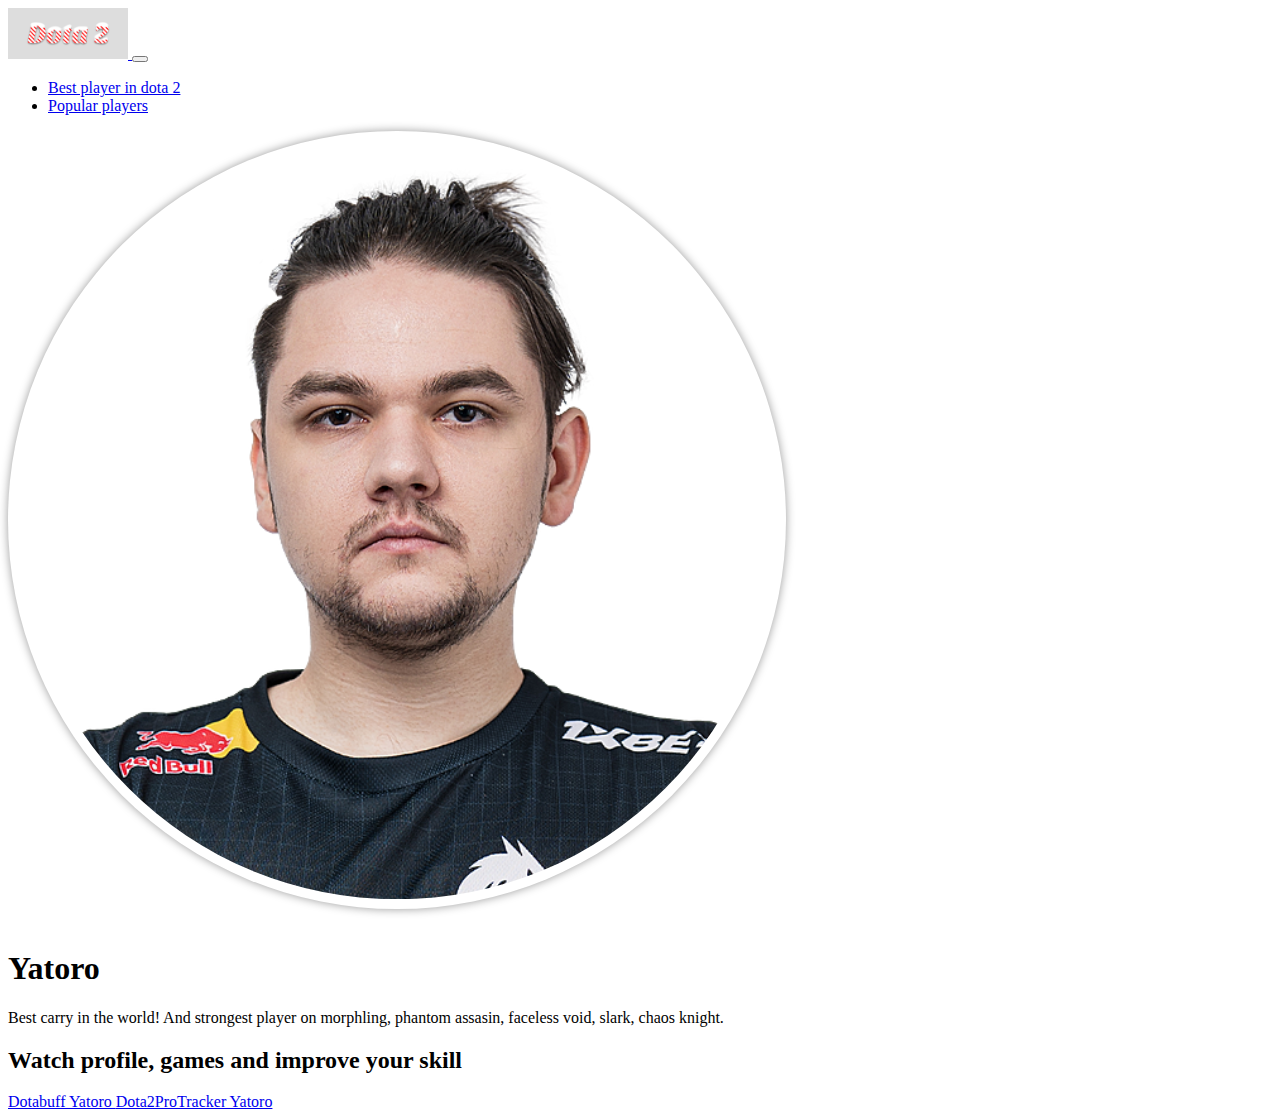
<file: index.html>
<!DOCTYPE html>
<html lang="en">
  <head>
    <meta charset="UTF-8" />
    <meta name="viewport" content="width=device-width, initial-scale=1.0" />
    <title>Yatoro</title>
    <link
      href="https://cdn.jsdelivr.net/npm/bootstrap@5.3.2/dist/css/bootstrap.min.css"
      rel="stylesheet"
      integrity="sha384-T3c6CoIi6uLrA9TneNEoa7RxnatzjcDSCmG1MXxSR1GAsXEV/Dwwykc2MPK8M2HN"
      crossorigin="anonymous"
    />
    <script
      src="https://cdn.jsdelivr.net/npm/bootstrap@5.3.2/dist/js/bootstrap.min.js"
      integrity="sha384-BBtl+eGJRgqQAUMxJ7pMwbEyER4l1g+O15P+16Ep7Q9Q+zqX6gSbd85u4mG4QzX+"
      crossorigin="anonymous"
    ></script>
    <link rel="apple-touch-icon" sizes="180x180" href="/apple-touch-icon.png" />
    <link rel="icon" type="image/png" sizes="32x32" href="/favicon-32x32.png" />
    <link rel="icon" type="image/png" sizes="16x16" href="/favicon-16x16.png" />
    <link rel="manifest" href="/site.webmanifest" />
    <link rel="stylesheet" href="css/main.css" />
  </head>
  <body>
    <nav class="navbar navbar-expand-lg navbar-dark bg-dark">
      <div class="container">
        <a class="navbar-brand p-0" href="/">
          <img src="Dota 2.png" alt="Dota2" width="120" />
        </a>
        <button
          class="navbar-toggler"
          type="button"
          data-bs-toggle="collapse"
          data-bs-target="#navbarNav"
          aria-controls="navbarNav"
          aria-expanded="false"
          aria-label="Toggle navigation"
        >
          <span class="navbar-toggler-icon"></span>
        </button>
        <div class="collapse navbar-collapse" id="navbarNav">
          <ul class="navbar-nav">
            <li class="nav-item">
              <a class="nav-link active" aria-current="page" href="/"
                >Best player in dota 2</a
              >
            </li>
            <li class="nav-item">
              <a class="nav-link waiting" href="popular.html"
                >Popular players</a
              >
            </li>
          </ul>
        </div>
      </div>
    </nav>
    <div class="container text-center my-5">
      <div class="row">
        <div class="col-lg-6 col-md-8 mx-auto">
          <img class="rounded-img" src="img2.png" alt="Yatoro" />
          <h1 class="fw-light">Yatoro</h1>
          <p class="lead text-muted">
            Best carry in the world! And strongest player on morphling, phantom
            assasin, faceless void, slark, chaos knight.
          </p>
          <h2>Watch profile, games and improve your skill</h2>
          <a
            href="https://ru.dotabuff.com/players/321580662"
            target="_blank"
            class="btn btn-primary"
          >
            Dotabuff Yatoro
          </a>
          <a
            href="https://dota2protracker.com/player/Yatoro#"
            target="_blank"
            class="btn btn-secondary"
          >
            Dota2ProTracker Yatoro
          </a>
        </div>
      </div>
    </div>
  </body>
</html>
</file>
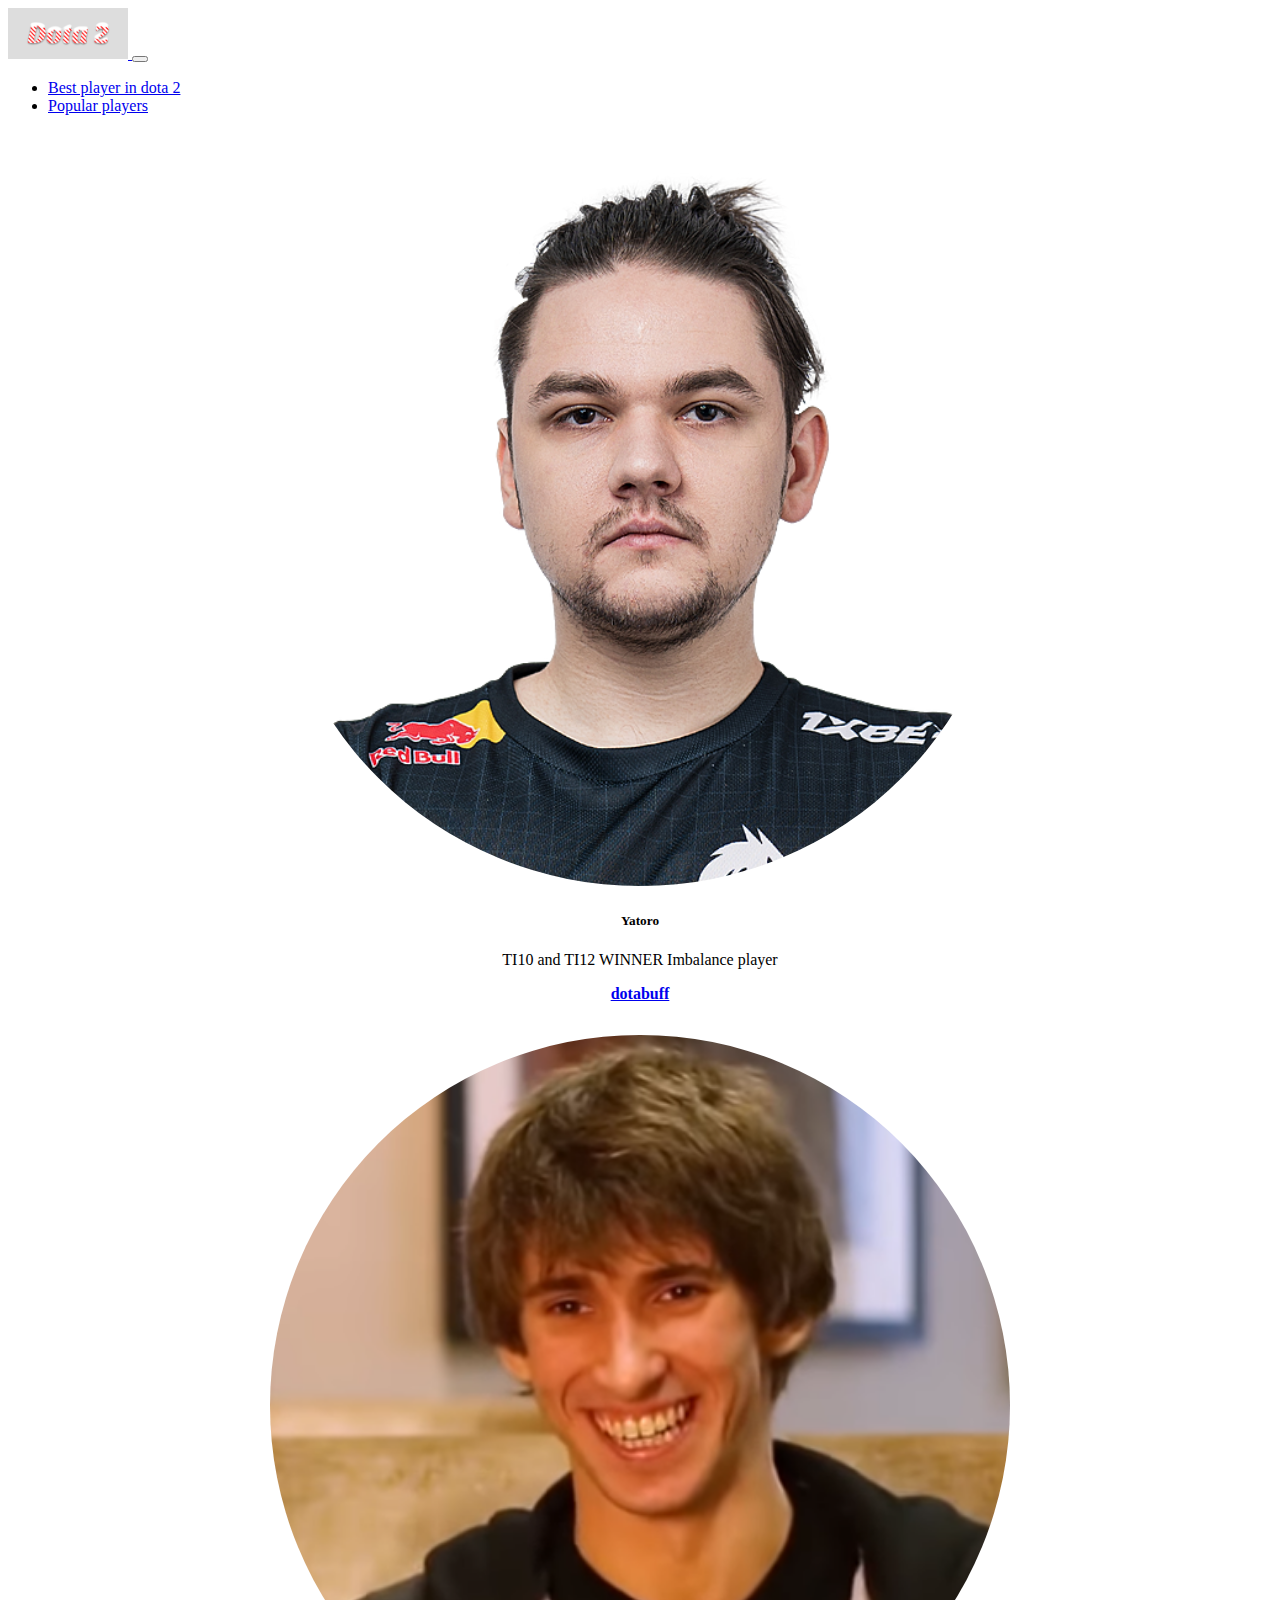
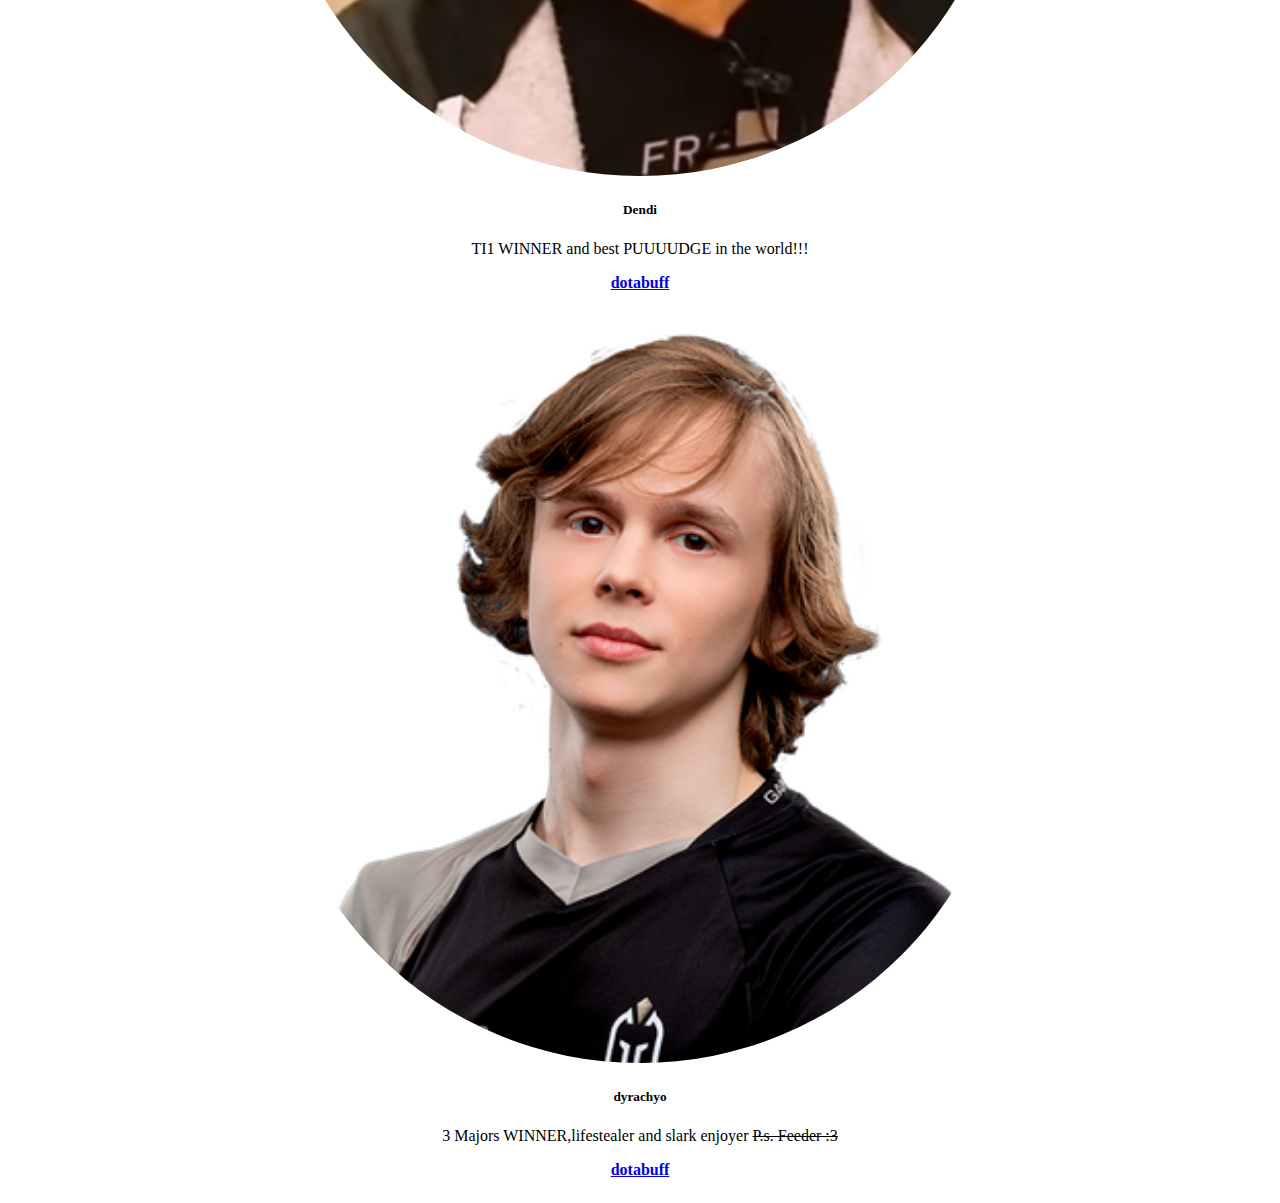
<file: popular.html>
<!DOCTYPE html>
<html lang="en">
  <head>
    <meta charset="UTF-8" />
    <meta name="viewport" content="width=device-width, initial-scale=1.0" />
    <title>Popular players</title>
    <link
      href="https://cdn.jsdelivr.net/npm/bootstrap@5.3.2/dist/css/bootstrap.min.css"
      rel="stylesheet"
      integrity="sha384-T3c6CoIi6uLrA9TneNEoa7RxnatzjcDSCmG1MXxSR1GAsXEV/Dwwykc2MPK8M2HN"
      crossorigin="anonymous"
    />
    <script
      src="https://cdn.jsdelivr.net/npm/bootstrap@5.3.2/dist/js/bootstrap.min.js"
      integrity="sha384-BBtl+eGJRgqQAUMxJ7pMwbEyER4l1g+O15P+16Ep7Q9Q+zqX6gSbd85u4mG4QzX+"
      crossorigin="anonymous"
    ></script>
    <link rel="apple-touch-icon" sizes="180x180" href="/apple-touch-icon.png" />
    <link rel="icon" type="image/png" sizes="32x32" href="/favicon-32x32.png" />
    <link rel="icon" type="image/png" sizes="16x16" href="/favicon-16x16.png" />
    <link rel="manifest" href="/site.webmanifest" />
    <link rel="stylesheet" href="css/main.css" />
  </head>
  <body>
    <nav class="navbar navbar-expand-lg navbar-dark bg-dark">
      <div class="container">
        <a class="navbar-brand p-0" href="/">
          <img src="Dota 2.png" alt="Dota2" width="120" />
        </a>
        <button
          class="navbar-toggler"
          type="button"
          data-bs-toggle="collapse"
          data-bs-target="#navbarNav"
          aria-controls="navbarNav"
          aria-expanded="false"
          aria-label="Toggle navigation"
        >
          <span class="navbar-toggler-icon"></span>
        </button>
        <div class="collapse navbar-collapse" id="navbarNav">
          <ul class="navbar-nav">
            <li class="nav-item">
              <a class="nav-link" aria-current="page" href="/"
                >Best player in dota 2</a
              >
            </li>
            <li class="nav-item">
              <a class="nav-link active" href="popular.html">Popular players</a>
            </li>
          </ul>
        </div>
      </div>
    </nav>
    <div class="container my-5">
      <div class="row row-cols-1 row-cols-md-2 row-cols-lg-3 g-5">
        <div class="col">
          <div class="card">
            <img src="img2.png" class="card-img-top" alt="Yatoro" />
            <div class="card-body">
              <h5 class="card-title">Yatoro</h5>
              <p class="card-text">TI10 and TI12 WINNER Imbalance player</p>
              <a
                href="https://ru.dotabuff.com/players/321580662"
                class="btn btn-primary"
                target="_blank"
                ><b>dotabuff</b></a
              >
            </div>
          </div>
        </div>
        <div class="col">
          <div class="card">
            <img src="dendi3.png" class="card-img-top" alt="Dendi" />
            <div class="card-body">
              <h5 class="card-title">Dendi</h5>
              <p class="card-text">
                TI1 WINNER and best PUUUUDGE in the world!!!
              </p>
              <a
                href="https://ru.dotabuff.com/players/70388657"
                class="btn btn-primary"
                target="_blank"
                ><b>dotabuff</b></a
              >
            </div>
          </div>
        </div>
        <div class="col">
          <div class="card">
            <img src="dyrachyo.png" class="card-img-top" alt="dyrachyo" />
            <div class="card-body">
              <h5 class="card-title">dyrachyo</h5>
              <p class="card-text">
                3 Majors WINNER,lifestealer and slark enjoyer
                <span class="strikethrough">P.s. Feeder :3</span>
              </p>
              <a
                href="https://ru.dotabuff.com/players/116934015"
                class="btn btn-primary"
                target="_blank"
                ><b>dotabuff</b></a
              >
            </div>
          </div>
        </div>
      </div>
    </div>
  </body>
</html>
</file>
<file: css/main.css>
/* index.html */
.rounded-img {
  width: 60%;
  border-radius: 50%;
  box-shadow: 0 0 10px rgba(0, 0, 0, 0.4);
  padding: 0.6em;
  margin-bottom: 1em;
}
/* popular.html */
.card {
  border-radius: 1em;
  text-align: center;
  padding: 1em;
}
.card:hover {
  background-color: rgba(0, 0, 0, 0.1);
}
.card img {
  border-radius: 50%;
  width: 60%;
  margin: auto;
}
.strikethrough {
  text-decoration: line-through;
}
</file>
